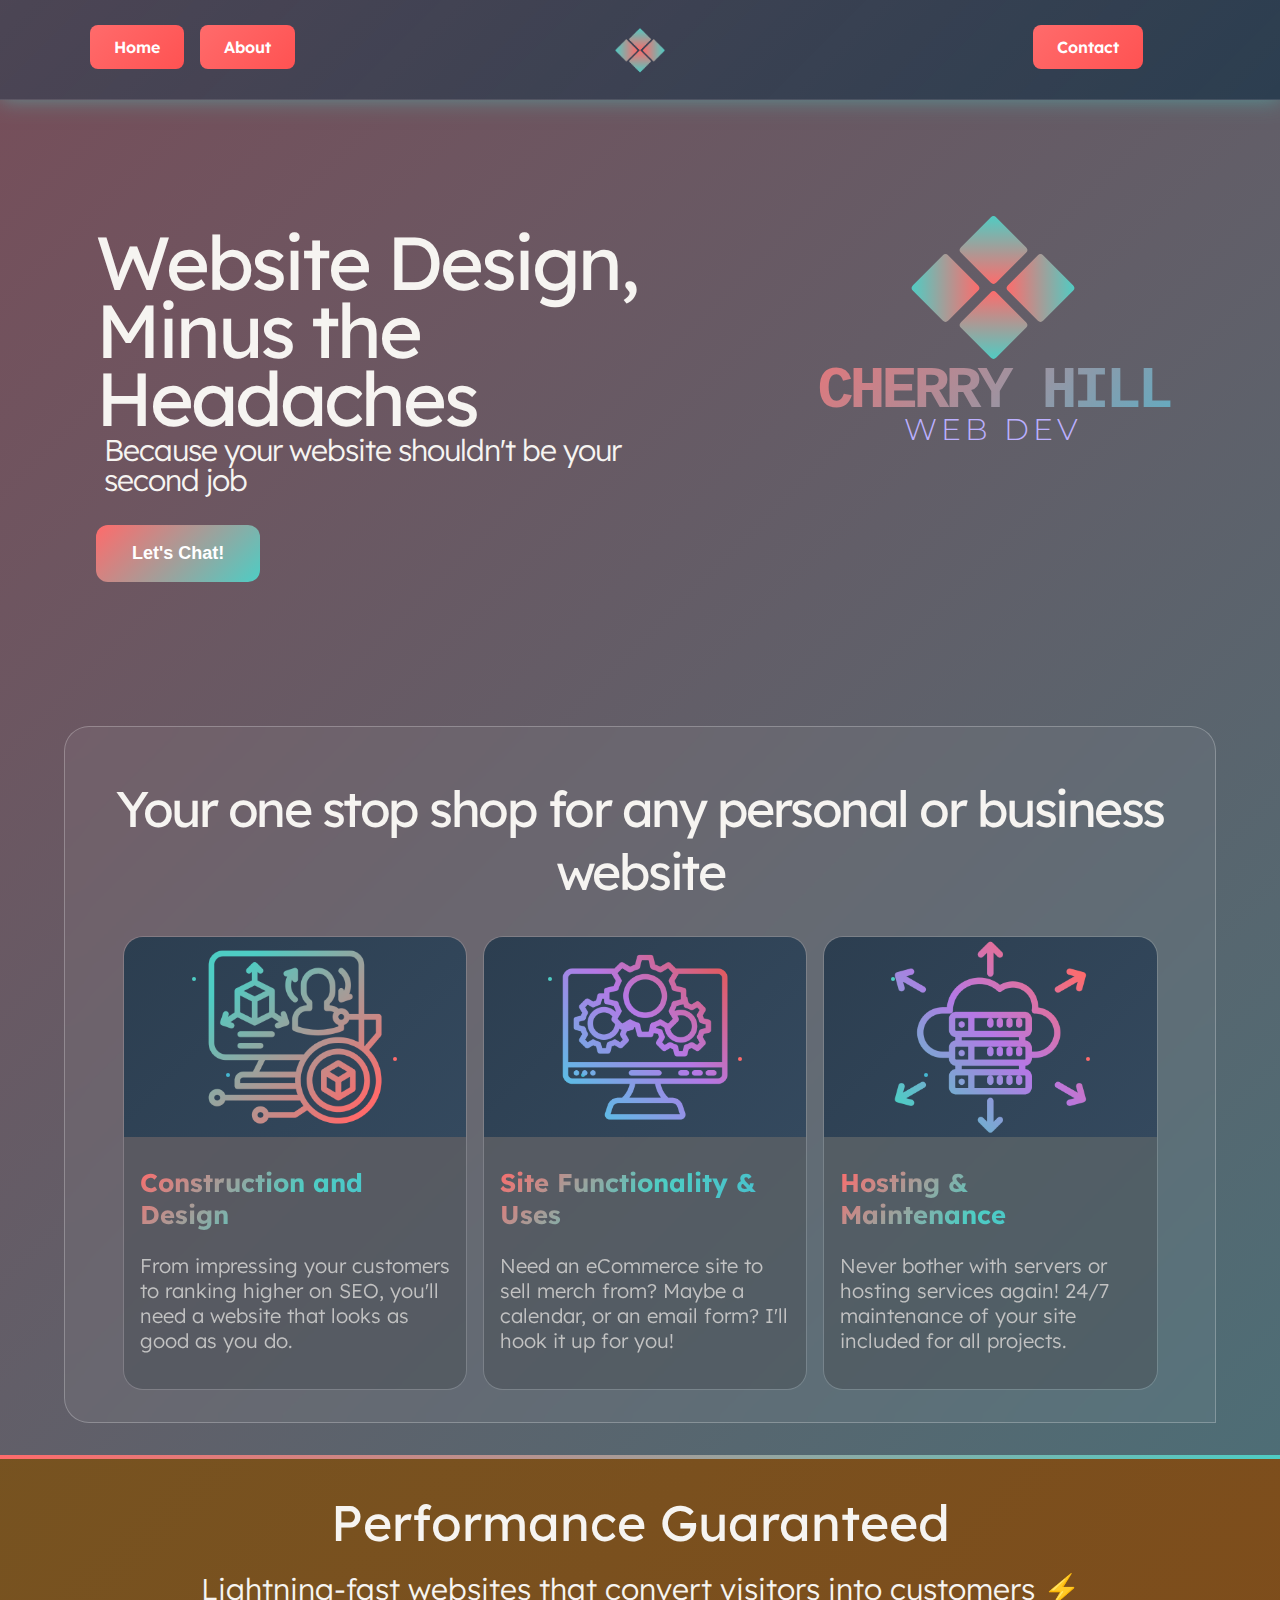
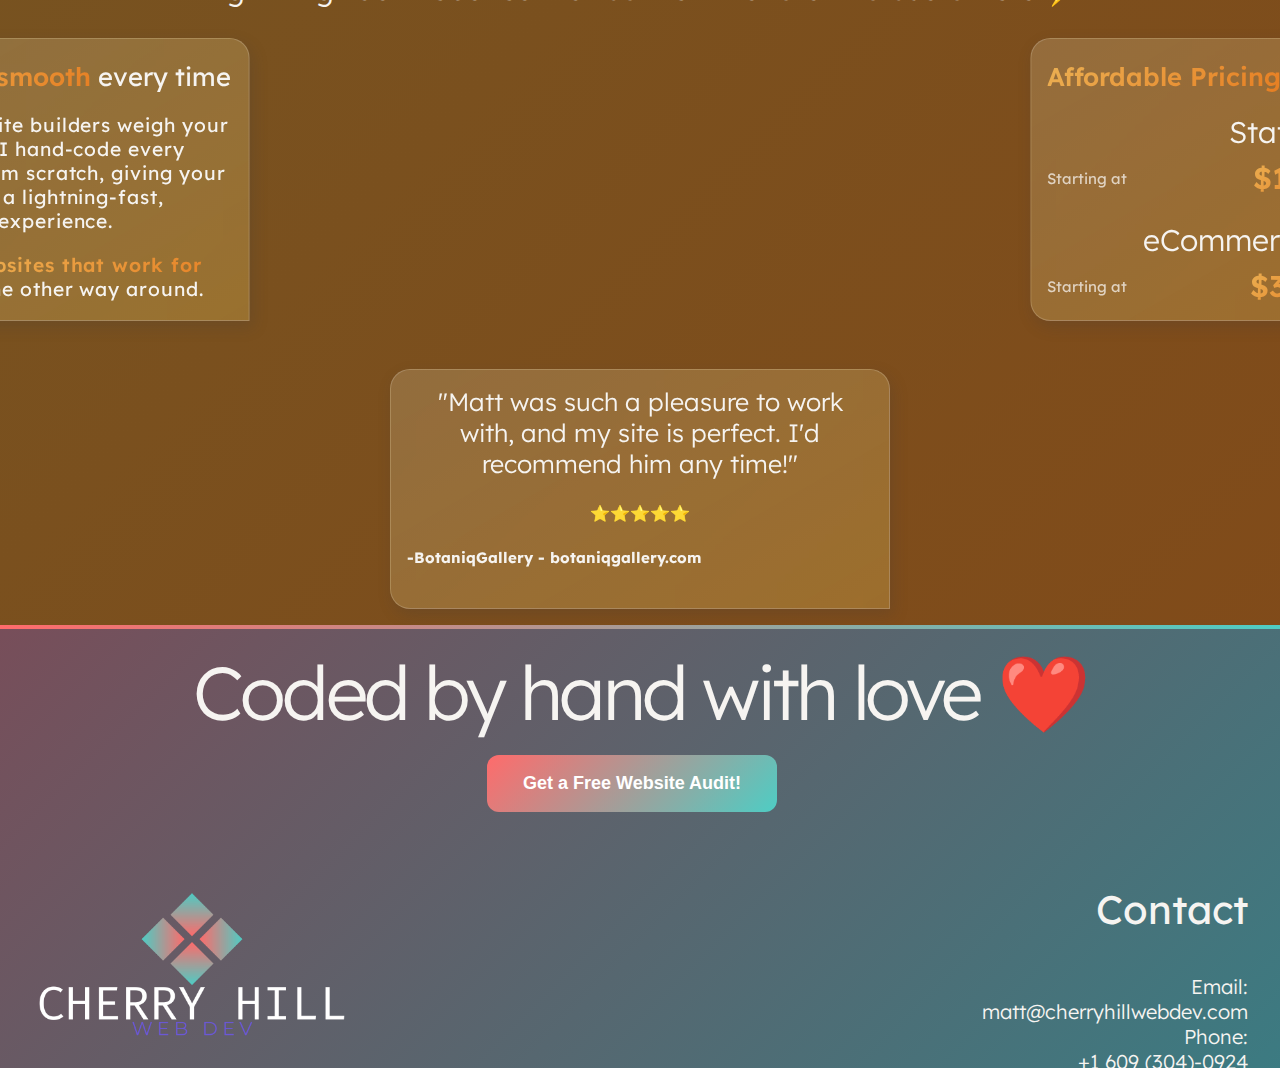
<file: index.html>
<!DOCTYPE html>
<html lang="en">
<head>
    <meta charset="UTF-8">
    <meta name="viewport" content="width=device-width, initial-scale=1.0">
    <meta name="description" content="Professional web design and development services in Cherry Hill. Custom websites, eCommerce solutions, and 24/7 hosting with guaranteed performance.">
    <meta name="keywords" content="web design, web development, Cherry Hill, website design, eCommerce, hosting, maintenance">
    <meta name="robots" content="index, follow">
    <link rel="preconnect" href="https://fonts.googleapis.com">
    <link rel="preconnect" href="https://fonts.gstatic.com" crossorigin>
    <link href="https://fonts.googleapis.com/css2?family=Lexend:wght@100..900&family=Montserrat:ital,wght@0,100..900;1,100..900&display=swap" rel="stylesheet">
    <link rel="stylesheet" href="./css/styles.css">
    <link rel="icon" type="image/x-icon" href="./img/favicon (2).png">
    <title>Cherry Hill Web Dev</title>
</head>
    <!-- Google tag (gtag.js) -->
<script async src="https://www.googletagmanager.com/gtag/js?id=G-KBKMLKCDB0"></script>
<script>
  window.dataLayer = window.dataLayer || [];
  function gtag(){dataLayer.push(arguments);}
  gtag('js', new Date());

  gtag('config', 'G-KBKMLKCDB0');
</script>
<body class="index-body">
    <div class="bg-holder">
        <div class="petal" id="p1">

        </div>
        <div class="petal" id="p2">

        </div>
        <div class="petal" id="p3">

        </div>
        <div class="petal" id="p4">

        </div>
        <div class="petal" id="p5">

        </div>
    </div>
    <header>
        <div class="header">
            <div class="header-left">
                <ul>
                    <li><a id="homebtn" class="btn-primary">Home</a></li>
                    <li><a id="aboutbtn" href="./pages/about.html" class="btn-primary">About</a></li>
                </ul>
            </div>
            <div class="header-center">
                <img class="logo" src="./img/favicon (2).png">
            </div>
            <div class="header-right">
                <ul>
                    <!-- <li><a href="#" class='head-btn'>Partners</a></li> -->
                    <li><a href='./pages/contact.html' class="btn-primary">Contact</a></li>
                </ul>
            </div>
        </div>
    </header>
    <main>
        <div class="container">
            <div class="page-title">
                <h1>Website Design,</h1>
                <h1>Minus the Headaches</h1>
                <h3>Because your website shouldn't be your second job</h3>
                <button onclick="pageRedirect('./pages/contact.html')" class="btn-cta"><span>Let's Chat!</span></button>
            </div>
            <div class="page-flair">
                <div class="web-logo">
                    <div class="flair">
                        
                    </div>
                    <div class="flair">
                        
                    </div>  
                    <div class="flair">
                        
                    </div>  
                    <div class="flair">
                        
                    </div>    
                </div>
                <div class="logo-words">
                    <h1>CHERRY HILL</h1>
                    <h3>WEB DEV</h3>
                </div>
            </div>
        </div>
        <div class="offers-container">
            <h1>Your one stop shop for any personal or business website</h1>
            <div class="offers-box">
                <div class="offer-card hidden-card">
                    <div class="offer-image">
                        <img src="./img/construction.png">
                        <div class="floating-elements">
                            <div class="floating-dot"></div>
                            <div class="floating-dot"></div>
                            <div class="floating-dot"></div>
                        </div>
                    </div>
                    <div class="text-box">
                        <h4>Construction and Design</h4>
                        <p>From impressing your customers to ranking higher on SEO, you'll need a website that looks as good as you do.</p>
                    </div>
                </div>
                <div class="offer-card hidden-card">
                    <div class="offer-image">
                        <img src="./img/sitefunctions.png">
                        <div class="floating-elements">
                            <div class="floating-dot"></div>
                            <div class="floating-dot"></div>
                            <div class="floating-dot"></div>
                        </div>
                    </div>
                        <div class="text-box">
                            <h4>Site Functionality & Uses</h4>
                            <p>Need an eCommerce site to sell merch from? Maybe a calendar, or an email form? I'll hook it up for you!</p>
                        </div>
                </div>
                <div class="offer-card hidden-card">
                    <div class="offer-image">
                        <img src="./img/serverrack.png">
                        <div class="floating-elements">
                            <div class="floating-dot"></div>
                            <div class="floating-dot"></div>
                            <div class="floating-dot"></div>
                        </div>
                    </div>
                    <div class="text-box">
                        <h4>Hosting & Maintenance</h4>
                        <p>Never bother with servers or hosting services again! 24/7 maintenance of your site included for all projects.</p>
                    </div>
                </div>
            </div>
        </div>
        <div class="section-divider">

        </div>
        <div class="comparison-container">
            <div class="bg-holder-comp">
                <div class="petal comp" id="p6">

                </div>
                <div class="petal comp" id="p7">

                </div>
                <div class="petal comp" id="p8">

                </div>
                <div class="petal comp" id="p9">

                </div>
                <div class="petal comp" id="p10">

                </div>
            </div>
            <div class="comparison-header">
                <h1>Performance Guaranteed</h1>
                <h3>Lightning-fast websites that convert visitors into customers &#x26A1;</h3>
            </div>
            <div class="comparison-gif-holder">
                <div class="comparison">
                    <div class="text-card left">
                        <h2><span class='highlight'>Buttery smooth</span> every time</h2>
                        <p>Most website builders weigh your site down. I hand-code every project from scratch, giving your customers a lightning-fast, optimized experience.</p>
                        <p>I build <span class='highlight'>websites that work for you</span>, not the other way around.</p>
                    </div>
                    <div class="text-card right">
                        <h2><span class="highlight">Affordable Pricing</span></h2>
                        
                        <div class="price-holder">
                            <div class="price-row">
                                <p class="price-label">Starting at</p>
                                <div class="price-content">
                                    <h3 class="price-left">Static Sites</h3>
                                    <h3 class="price-amount"><span class='holder-left'><span class='highlight'>$150</span>/mo</h3></span>
                                </div>
                            </div>
                            
                            <div class="price-row">
                                <p class="price-label">Starting at</p>
                                <div class="price-content">
                                    <h3 class="price-left">eCommerce Sites</h3>
                                    <h3 class="price-amount"><span class='holder-left'><span class='highlight'>$300</span>/mo</h3></span>
                                </div>
                            </div>
                        </div>
                    </div>
                </div>    
                <div id="review" class="text-card">
                        <h3>"Matt was such a pleasure to work with, and my site is perfect. I'd recommend him any time!"</h3>
                        <span class='review-text'><h4>&#11088;&#11088;&#11088;&#11088;&#11088;</h4></span>
                        <h5>-BotaniqGallery - botaniqgallery.com</h5>
                    </div>
            </div>
        </div>
        <div class="section-divider">

        </div>
        <div class="comparison-description">
            <div class="comparison-desc-head">
                <h1>Coded by hand with love &#x2764;&#xfe0f;</h1>
                <button id="audit" onclick="pageRedirect('/pages/contact.html')" class="btn-cta"><span>Get a Free Website Audit!</span></button>
            </div>
            <div class="footer">
                <div class="left-footer">
                    <div class="full-logo">
                        <img src="./img/full-logo.png">
                    </div>
                </div>
                <div class="right-footer">
                    <h3>Contact</h3>
                    <h5>Email:</h5> <h5>matt@cherryhillwebdev.com</h5>
                    <h5>Phone:</h5> <h5>+1 609 (304)-0924</h5>
                </div>
            </div>
        </div>
    </main>

    <script src="./js/index.js"></script>
    <script type="application/ld+json">
        {
          "@context": "https://schema.org",
          "@type": "LocalBusiness",
          "name": "Cherry Hill Web Dev",
          "description": "Professional web design and development services",
          "telephone": "+1 609-304-0924",
          "email": "matt@cherryhillwebdev.com",
          "address": {
            "@type": "PostalAddress",
            "addressLocality": "Cherry Hill",
            "addressRegion": "NJ"
          },
          "priceRange": "$80-$100",
          "serviceArea": "Cherry Hill, NJ"
        }
    </script>
</body>
</html>
</file>
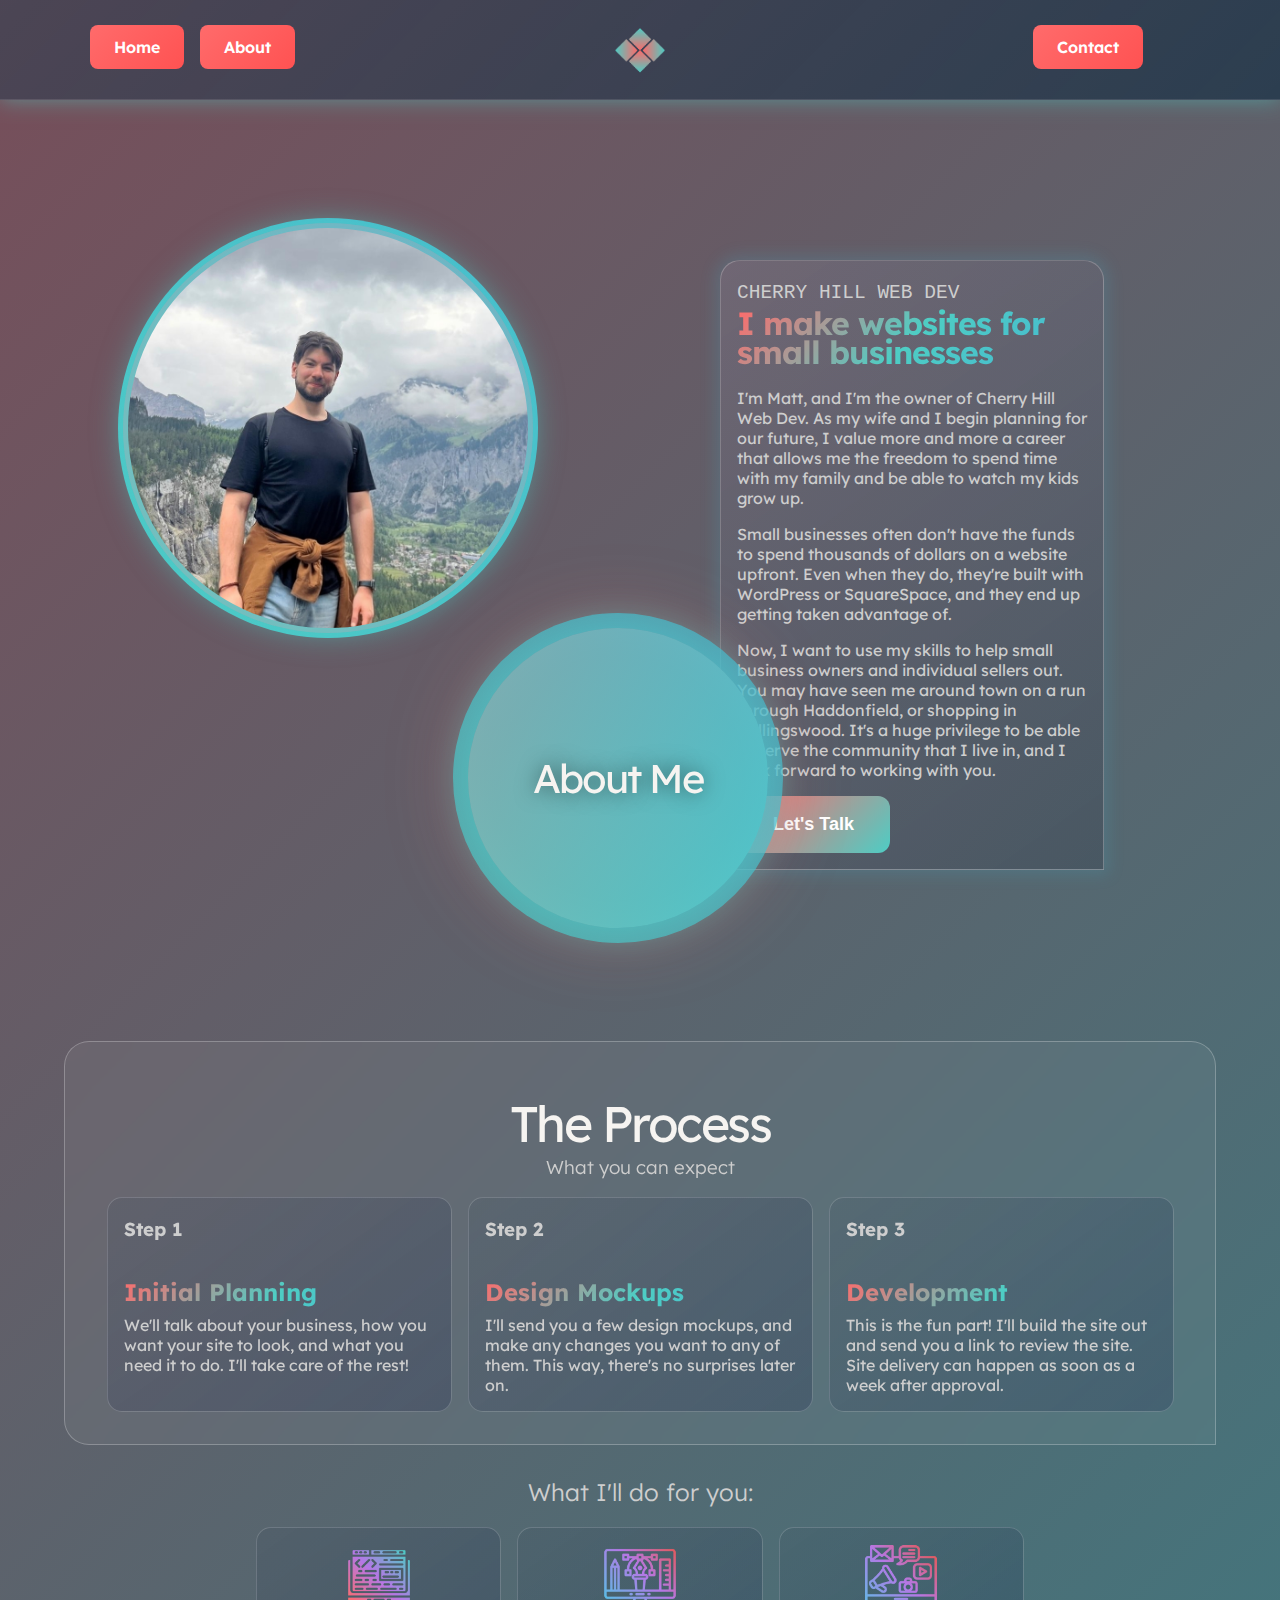
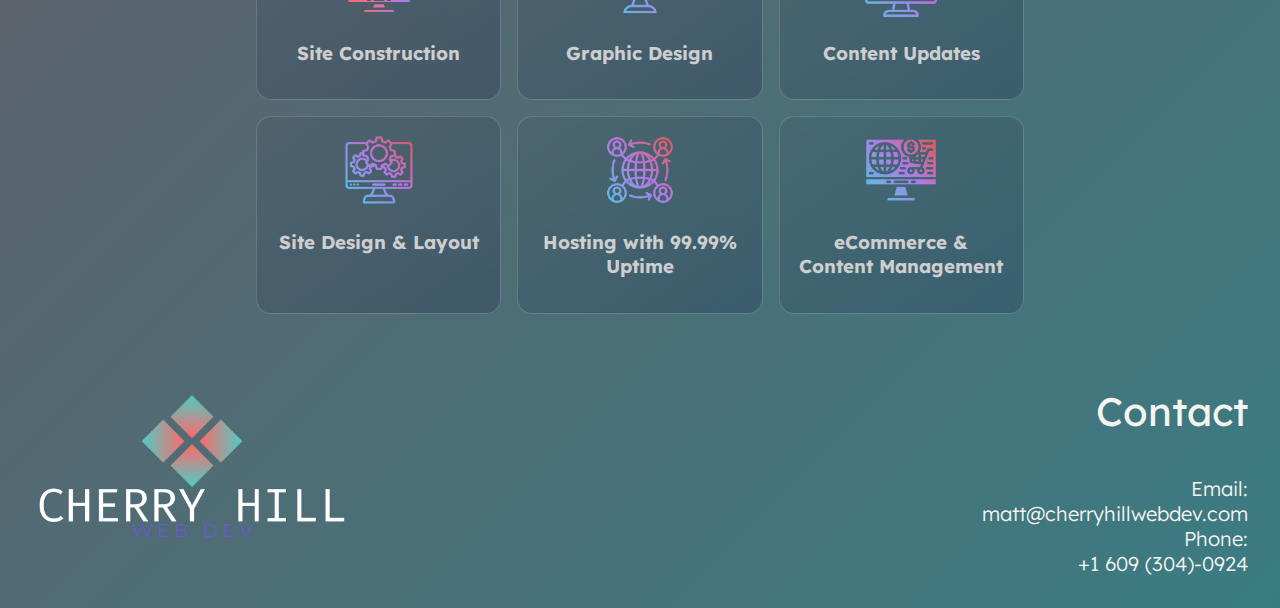
<file: pages/about.html>
<!DOCTYPE html>
<html lang="en">
<head>
    <meta charset="UTF-8">
    <meta name="viewport" content="width=device-width, initial-scale=1.0">
    <link rel="preconnect" href="https://fonts.googleapis.com">
    <link rel="preconnect" href="https://fonts.gstatic.com" crossorigin>
    <link href="https://fonts.googleapis.com/css2?family=Lexend:wght@100..900&display=swap" rel="stylesheet">
    <link rel="stylesheet" href="/css/styles.css">
    <link rel="icon" type="image/x-icon" href="/img/favicon (2).png">
    <title>About</title>
</head>
<body class='about-body'>
    <header>
        <div class="header">
            <div class="header-left">
                <ul>
                    <li><a id="homebtn" href="/index.html" class="btn-primary">Home</a></li>
                    <li><a id="aboutbtn"  class="btn-primary">About</a></li>
                </ul>
            </div>
            <div class="header-center">
                <img class="logo" src="/img/favicon (2).png">
            </div>
            <div class="header-right">
                <ul>
                    <!-- <li><a href="#" class='head-btn'>Partners</a></li> -->
                    <li><a href='/pages/contact.html' class="btn-primary">Contact</a></li>
                </ul>
            </div>
        </div>
    </header>
    <main>
        <div class="background">
            <div class="dot1"></div>
            <div class="dot2"></div>
        </div>
        <div class="about-container">
            <div class="left-holder">
                <div class="selfie">
                        <img src="/img/selfie.jpg">
                    <div class="circle">
                        <h1>About Me</h1>
                    </div>
                </div>    
            </div>
            <div class="right-holder">
                <div class="about-box">
                    <h4>CHERRY HILL WEB DEV</h4>
                    <h1>I make websites for small businesses</h1>
                    <p>I'm Matt, and I'm the owner of Cherry Hill Web Dev. As my wife and I begin planning for our future, I value more and more a career that allows me the freedom to spend time with my family and be able to watch my kids grow up.</p>
                    <p>Small businesses often don't have the funds to spend thousands of dollars on a website upfront. Even when they do, they're built with WordPress or SquareSpace, and they end up getting taken advantage of.</p>
                    <p>Now, I want to use my skills to help small business owners and individual sellers out. You may have seen me around town on a run through Haddonfield, or shopping in Collingswood. It's a huge privilege to be able to serve the community that I live in, and I look forward to working with you.</p>
                    <button onclick="pageRedirect('/pages/contact.html')" class="btn-cta"><span>Let's Talk</span></button>   
                </div>
            </div>
        </div>
        <div class="offers-container">
            <div class="process-head">
                <h1>The Process</h1>
                <h3>What you can expect</h3>
            </div>
            <div class="process-holder">
                <div class="process-card">
                    <h3>Step 1</h3>
                    <div class="process-text">
                        <h2>Initial Planning</h2>
                        <p>We'll talk about your business, how you want your site to look, and what you need it to do. I'll take care of the rest!</p>
                    </div>
                </div>
                <div class="process-card">
                    <h3>Step 2</h3>
                    <div class="process-text">
                        <h2>Design Mockups</h2>
                        <p>I'll send you a few design mockups, and make any changes you want to any of them. This way, there's no surprises later on.</p>
                    </div>
                </div>
                <div class="process-card">
                    <h3>Step 3</h3>
                    <div class="process-text">
                        <h2>Development</h2>
                        <p>This is the fun part! I'll build the site out and send you a link to review the site. Site delivery can happen as soon as a week after approval.</p>
                    </div>
                </div>
            </div>
        </div>
        <div class="services">
            <h2>What I'll do for you:</h2>
            <div class="services-holder">
                <div class="service-card">
                    <div class="service-img">
                        <img src="/img/website-coding.png">
                    </div>
                    <div class="service-txt">
                        <h3>Site Construction</h3>
                    </div>
                </div>
                <div class="service-card">
                    <div class="service-img">
                        <img src="/img/graphic-design.png">
                    </div>
                    <div class="service-txt">
                        <h3>Graphic Design</h3>
                    </div>
                </div>
                <div class="service-card">
                    <div class="service-img">
                        <img src="/img/site-updates.png">
                    </div>
                    <div class="service-txt">
                        <h3>Content Updates</h3>
                    </div>
                </div>
                <div class="service-card">
                    <div class="service-img">
                        <img src="/img/webdesign.png">
                    </div>
                    <div class="service-txt">
                        <h3>Site Design & Layout</h3>
                    </div>
                </div>
                <div class="service-card">
                    <div class="service-img">
                        <img src="/img/hosting.png">
                    </div>
                    <div class="service-txt">
                        <h3>Hosting with 99.99% Uptime</h3>
                    </div>
                </div>
                <div class="service-card">
                    <div class="service-img">
                        <img src="/img/ecommerce.png">
                    </div>
                    <div class="service-txt">
                        <h3>eCommerce & Content Management</h3>
                    </div>
                </div>
            </div>
        </div>
        
            <div class="footer">
                <div class="left-footer">
                    <div class="full-logo">
                        <img src="/img/full-logo.png">
                    </div>
                </div>
                <div class="right-footer">
                    <h3>Contact</h3>
                    <h5>Email:</h5> <h5>matt@cherryhillwebdev.com</h5>
                    <h5>Phone:</h5> <h5>+1 609 (304)-0924</h5>
                </div>
            </div>
    </main>
    <script src="/js/index.js"></script>
</body>
</html>
</file>
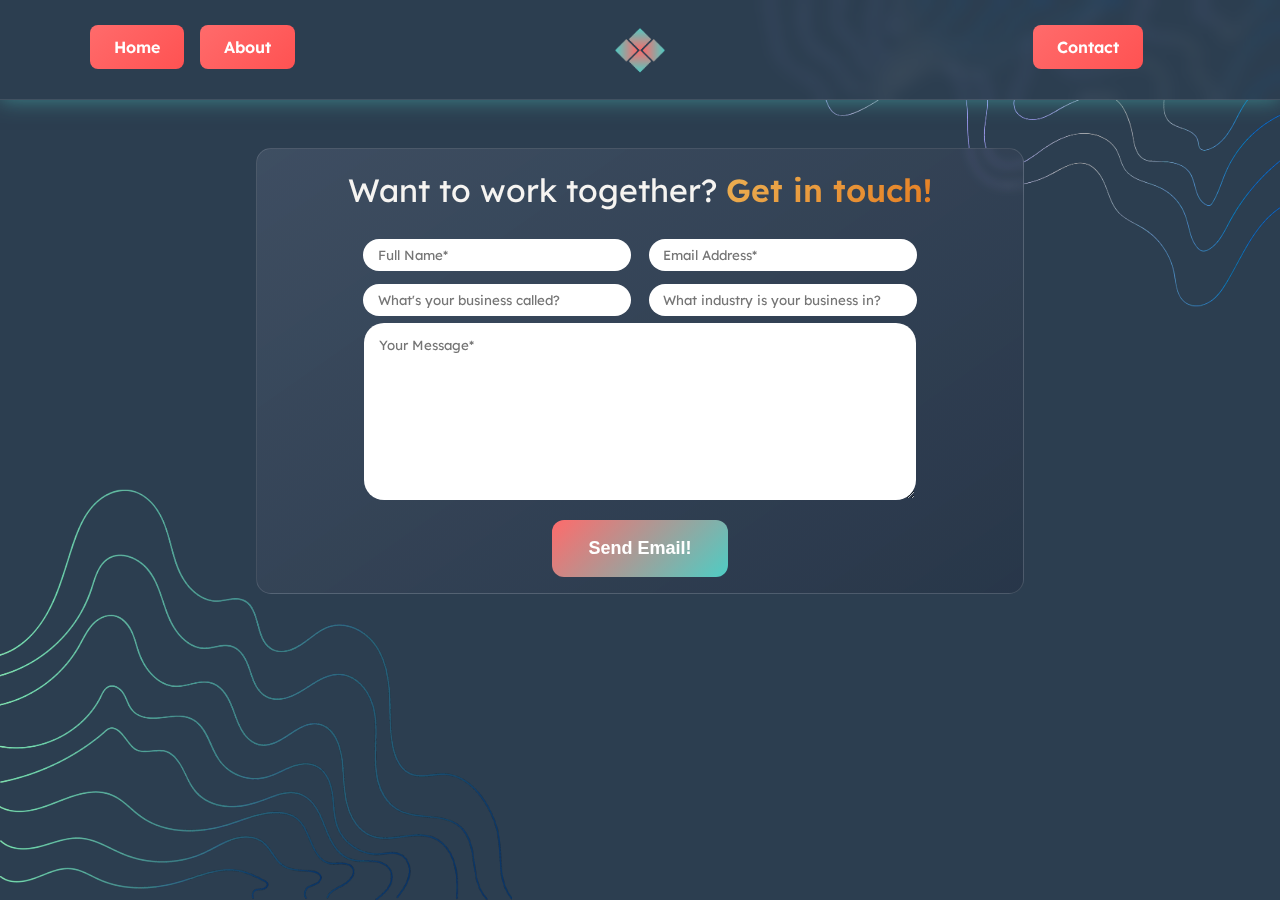
<file: pages/contact.html>
<!DOCTYPE html>
<html lang="en">
<head>
    <meta charset="UTF-8">
    <meta name="viewport" content="width=device-width, initial-scale=1.0">
    <link rel="preconnect" href="https://fonts.googleapis.com">
    <link rel="preconnect" href="https://fonts.gstatic.com" crossorigin>
    <link href="https://fonts.googleapis.com/css2?family=Lexend:wght@100..900&display=swap" rel="stylesheet">
    <link rel="stylesheet" href="/css/styles.css">
    <link rel="icon" type="image/x-icon" href="/img/favicon (2).png">
    <title>Let's Talk!</title>
</head>
<body class="contact-page">
    <header>
        <div class="header contact-head">
            <div class="header-left">
                <ul>
                    <li><a id="homebtn" href="/index.html" class="btn-primary">Home</a></li>
                    <li><a id="aboutbtn"  class="btn-primary">About</a></li>
                </ul>
            </div>
            <div class="header-center">
                <img class="logo" src="/img/favicon (2).png">
            </div>
            <div class="header-right">
                <ul>
                    <!-- <li><a href="#" class='head-btn'>Partners</a></li> -->
                    <li><a href='/pages/contact.html' class="btn-primary">Contact</a></li>
                </ul>
            </div>
        </div>
    </header>
    <main>
        <div class="contact-container">
            <div class="email-form" id="email-form">
                <h1>Want to work together? <span class='highlight'>Get in touch!</span></h1>
                <form target="_blank" action="https://formsubmit.co/matt@cherryhillwebdev.com" method="POST">
                    <div class="form-group">
                        <div class="form-row">
                            <input type="hidden" name="_subject" value="New Form Submission from {{ name }}" />
                            <input type="text" name="name" id="name" placeholder="Full Name*" required>
                            <input type="email" name="email" id="email" placeholder="Email Address*" required>
                            <input type="text" name="business" id="business-type" placeholder="What's your business called?">
                            <input type="text" name="industry" id="industry" placeholder="What industry is your business in?">
                        </div>
                        <div class="email-body">
                            <textarea placeholder="Your Message*" name="message" rows="10" required></textarea>
                        </div>
                    </div>
                    <button class="btn-cta" type="submit"><span>Send Email!</span></button>
                </form>
            </div>
        </div>
    </main>
</body>

</html>
</file>
<file: css/styles.css>
* {
    box-sizing: border-box;
    --off-white: #3A3F47;
    --white:#F6F4F1;
    --lime: #38ece6;
    --purple: #6b58d6;
    --light-purp: #bab3e6;
    --red: #ffaff5;
    --black: #1c1e1f;
    --onyx: #393D3F;
    --deep-red: #ff75e8;
    --dark-blue: #1a1c30;
    --yellow: #FFE66D;
}

html, body {
    margin: 0;
    padding: 0;
    overflow-x: hidden;
}

body {
    background: 
        linear-gradient(135deg, #ff6b6b5b, #4ecdc56e),
        #2c3e50;
}

.header {
    position: relative;
    font-family: 'Lexend';
    height: 100px;
    width: 100%;
    display: flex;
    justify-content: space-between;
    align-items: center;
    background: linear-gradient(135deg, #ff6b6b27, #4ecdc500),
    #2c3e50;
    border-bottom: 1px solid rgba(255, 255, 255, 0.1);
    box-shadow: 0 0 20px rgba(78, 205, 196, 0.5);
}

.header a {
    color: white;
}

.header-left {
    width: 30%;
    display: flex;
    justify-content: center;
}

.header-left ul {
    font-family: 'Lexend', sans-serif;
    font-size: 20px;
    color: var(--black);
    list-style: none;
    display: flex;
    justify-content: center;
    padding: 0;
}

.head-btn {
    display: inline-block;
    background: var(--light-purp);
    font-family: 'Lexend';
    padding: 0.6em 1.3em;
    font-weight: 900;
    font-size: 18px;
    border: 3px solid var(--black);
    border-radius: 25px;
    box-shadow: 0.3em 0.3em;
    cursor: pointer;
    text-decoration: none;
}

.btn-primary {
    background: linear-gradient(135deg, #ff6b6b, #ff5252);
    border: none;
    padding: 12px 24px;
    border-radius: 8px;
    color: white;
    font-weight: 600;
    font-size: 16px;
    cursor: pointer;
    transition: all 0.3s ease;
    text-decoration: none;
    display: inline-block;
    position: relative;
    overflow: hidden;
}

.btn-primary::before {
    content: '';
    position: absolute;
    top: 0;
    left: -100%;
    width: 100%;
    height: 100%;
    background: linear-gradient(90deg, transparent, rgba(255, 255, 255, 0.2), transparent);
    transition: left 0.5s;
}

.btn-primary:hover::before {
    left: 100%;
}

.btn-primary:hover { 
    transform: translateY(-2px); 
    box-shadow: 0 8px 25px rgba(255, 107, 107, 0.4); 
}

a {
    text-decoration: none;
    color: inherit;
}

.btn-cta {
    background: linear-gradient(135deg, #ff6b6b, #4ecdc4);
    border: none;
    padding: 18px 36px;
    border-radius: 12px;
    color: white;
    font-weight: 700;
    font-size: 18px;
    cursor: pointer;
    transition: all 0.3s ease;
    text-decoration: none;
    display: inline-block;
    position: relative;
    overflow: hidden;
}

.btn-cta::before {
    content: '';
    position: absolute;
    top: 0;
    left: 0;
    width: 100%;
    height: 100%;
    background: linear-gradient(135deg, #4ecdc4, #ff6b6b);
    opacity: 0;
    transition: opacity 0.3s ease;
}

.btn-cta:hover::before {
    opacity: 1;
}

.btn-cta:hover {
    transform: translateY(-3px) scale(1.02);
    box-shadow: 0 12px 30px rgba(255, 107, 107, 0.3);
}

.btn-cta span {
    position: relative;
    z-index: 1;
}

.head-btn:hover {
    transform: translate(-0.05rem, -0.05rem);
    box-shadow: 0.35em 0.35em;
}

.head-btn:active {
    transform: translate(0.05em, 0.05em);
    box-shadow: 0.25em 0.25em;
}

.selected {
    background: var(--deep-red);
}

.head-btn.contact {
    background: var(--white) !important;
    color: var(--purple) !important;
    border: 3px solid var(--purple);
    box-shadow: 0.3em 0.3em;
}

.header-left ul li {
    margin: 0 0.5rem;
}

.header-center {
    width: 30%;
    display: flex;
    justify-content: center;
}

.logo {
    height: 50px;
    width: 50px;
    object-fit: scale-down;
}

.header-right {
    width: 30%;
}

.header-right ul {
    font-family: 'Lexend', sans-serif;
    font-size: 20px;
    color: var(--black);
    list-style: none;
    display: flex;
    justify-content: center;
    padding: 0;
}

.header-right ul li {
    margin: 0 0.5rem;
}

.bg-holder {
    width: 100%;
    height: 700px;
    position: absolute;
    z-index: -1;
}

.petal {
    position: absolute;
    background: linear-gradient(135deg, #4ecdc4, #ff6b6b);
    border: 1px solid #ffffff27;
    border-radius: 40% 40% 0 40%;
}

.petal.comp {
    background: linear-gradient(135deg, #f39c12, #e67e22);
    border: 1px solid rgba(255, 255, 255, 0.2);
    z-index: -10;
}

#p1 {
    top: 0px;
    left: 15%;
    height: 75px;
    width: 75px;
    animation: petalsA 5s linear infinite;
}

#p2 {
    top: 0px;
    left: 30%;
    height: 50px;
    width: 50px;
    animation: petalsB 4s linear infinite .5s;
}

#p3 {
    top: 10%;
    left: 20%;
    height: 30px;
    width: 30px;
    animation: petalsC 3s linear infinite .25s;
}

#p4 {
    top: 0px;
    left: 45%;
    height: 60px;
    width: 60px;
    border-radius: 40% 40% 40% 0;
    animation: petalsC 5.5s linear infinite .5s;
}

#p5 {
    top: 0px;
    left: 25%;
    height: 45px;
    width: 45px;
    border-radius: 40% 40% 40% 0;
    animation: petalsA 4.5s linear infinite 0.3s;
}

.container {
    font-family: 'Lexend';
    display: flex;
    justify-content: center;
    width: 100%;
    padding: 1em;
    margin-bottom: clamp(4em, 10%, 10em);
}

.page-title {
    margin-left: 5rem;
    margin-top: 5rem;
    padding-top: 2em;
    color: var(--white)
}

.page-title h1 {
    font-size: 75px;
    font-weight: 400;
    letter-spacing: -3px;
    line-height: 0.90;
    margin-bottom: 0.01em;
    margin-top: 0.01em;
}

.page-title h3 {
    margin-top: 0.1em;
    margin-left: .5rem;
    font-size: 30px;
    font-weight: 300;
    letter-spacing: -1px;
    line-height: 1;
}
.page-title a {
    margin-top: 5rem;
}

.cta {
    margin-left: 3rem;
}

.page-flair {
    display: flex;
    flex-direction: column;
    width: 50%;
    padding-top: 5rem;
}

.web-logo {
    position: relative;
    width: 145px;
    height: 145px;
    top: 5%;
    left: 50%;
    transform: translateX(-50%)
}

.flair {
    position: absolute;
    height: 50px;
    width: 50px;
    border-radius: 4px;
    background: linear-gradient(45deg, #4ecdc4, #ff6b6b);
}

.flair:nth-child(1) {transform: translateX(-50%) rotateZ(var(--angle)); top: 7%; left: 50%; --angle: 135deg; animation: floatInUp 1s backwards ease-out 0.3s; }
.flair:nth-child(2) {transform: translateX(-50%) rotateZ(var(--angle)); bottom: 7%; left: 50%; --angle: -45deg; animation: floatInDown 1s backwards ease-out 0.5s;}
.flair:nth-child(3) {transform: translateY(50%) rotateZ(var(--angle)); bottom: 50%; left: 0; --angle: 45deg; animation: floatInLeft 1s backwards ease-out 0.6s;}
.flair:nth-child(4) {transform: translateY(50%) rotateZ(var(--angle)); bottom: 50%; right: 0; --angle: -135deg; animation: floatInRight 1s backwards ease-out 0.4s; }

.logo-words {
    text-align: center;
    font-family: monospace
}

.logo-words h1 {
    font-size: 60px;
    letter-spacing: -4px;
    background: linear-gradient(135deg, #ff6b6b,#45b7d1);
    text-shadow: #38ece6;
    -webkit-background-clip: text;
    -webkit-text-fill-color: transparent;
    background-clip: text;
    margin-bottom: 0.1rem;
    margin-top: 1rem;
}

.logo-words h3 {
    font-family: 'Montserrat';
    letter-spacing: 4px;
    font-weight: 300;
    color: #bcb0ff;
    font-size: 30px;
    margin-top: -1rem;
}

.offers-container {
    width: 90%;
    max-width: 1200px;
    background: rgba(255, 255, 255, 0.05);
    backdrop-filter: blur(10px);
    border: 1px solid rgba(255, 255, 255, 0.253);
    border-radius: 25px 25px 0 25px;
    padding-top: 1rem;
    padding-bottom: 2rem;
    margin: 1em auto 2em;
    animation: slideUp 1.2s backwards cubic-bezier(.3,.34,.41,1.01);
    z-index: 1;
}

.offers-container h1 {
    font-family: 'Lexend';
    font-size: 50px;
    font-weight: 400;
    letter-spacing: -0.05em;
    color: var(--white);
    text-align: center;
    padding: 0 1em;
}

.offers-box {
    display: flex;
    justify-content: space-between;
    align-items: flex-start;
    gap: 1em;
    width: 90%;
    margin: auto;
}

.offer-card {
    display: flex;
    flex-direction: column;
    background: rgba(255, 255, 255, 0.05);
    border: 1px solid #ffffff1c;
    border-radius: 20px;
    transition: transform 0.3s, box-shadow 0.4s;
    z-index: 1;
    overflow: hidden;
}

.offer-card.hidden-card {
    transform: translateY(30%);
    opacity: 0;
}

.offer-card.floatUp {
    opacity: 1;
    transform: translateY(0);
}

.offer-card:hover {
    transform: translateY(-1%);
}

.offer-card:hover .offer-image {
    transform: scale(105%);
    transform-origin: bottom center;
}

.offer-image {
    height: 200px;
    background: linear-gradient(135deg, #2c3e50, #34495e);
    display: flex;
    align-items: center;
    justify-content: center;
    position: relative;
    overflow: hidden;
    transition: transform 0.25s;
    transform-origin: bottom;
}

.offer-image img {
    width: 100%;
    height: 100%;
    object-fit: cover;
    border-radius: 10px 10px 0 0;
    transition: transform 0.35s;
    transform-origin: bottom;
    z-index: 1;
}

.floating-elements {
    position: absolute;
    width: 100%;
    height: 100%;
    pointer-events: none;
}

.floating-dot {
    position: absolute;
    width: 4px;
    height: 4px;
    background: #4ecdc4;
    border-radius: 50%;
    animation: floatB 3s ease-in-out infinite;
}

.floating-dot:nth-child(1) { top: 20%; left: 20%; animation-delay: 0s; }
.floating-dot:nth-child(2) { top: 60%; right: 20%; animation-delay: 1s; background: #ff6b6b; }
.floating-dot:nth-child(3) { bottom: 30%; left: 30%; animation-delay: 2s; background: #45b7d1; }

.text-box{
    text-align: left;
    font-family: 'Lexend';
    color: #c2c2c2;
    padding: 1rem;
    background-color: #3a3f4770;
    display: flex;
    flex-direction: column;
    justify-content: center;
    box-sizing: border-box;
    height: auto;
}

.text-box h4 {
    font-size: clamp(10px, 2vw, 30px);
    margin-top: 0.5em;
    margin-bottom: 0.5em;
    background: linear-gradient(135deg, #ff6b6b, #4ecdc4, #45b7d1);
    -webkit-background-clip: text;
    -webkit-text-fill-color: transparent;
    background-clip: text;
}

.text-box p {
    font-size: clamp(10px, 2vw, 20px);
    font-weight: 300;
    margin-top: 0.5em;
}

.comparison-container {
    background: 
        linear-gradient(135deg, rgba(252, 179, 61, 0.3), rgba(230, 126, 34, 0.4)),
        #3d2914;
    padding: 1rem 0;
    padding-bottom: 0.5rem;
    z-index: 5;
    overflow: hidden;
}

.bg-holder-comp {
    position: relative;
    top: -100px;
    width: 100%;
    height: auto;
    z-index: 1;
}

#p6 {
    top: -10%;
    left: 15%;
    height: 75px;
    width: 75px;
    animation: petalsA 5s linear infinite;
    z-index: 1;
}

#p7 {
    top: -10%;
    left: 20%;
    height: 50px;
    width: 50px;
    animation: petalsB 4s linear infinite .5s;
    z-index: 1;
}

#p8 {
    top: -10%;
    left: 60%;
    height: 30px;
    width: 30px;
    animation: petalsC 3s linear infinite .25s;
    z-index: 1;
}

#p9 {
    top: -10%;
    left: 75%;
    height: 60px;
    width: 60px;
    border-radius: 40% 40% 40% 0;
    animation: petalsC 5.5s linear infinite .5s;
    z-index: 1;
}

#p10 {
    top: -10%;
    left: 50%;
    height: 45px;
    width: 45px;
    border-radius: 40% 40% 40% 0;
    animation: petalsA 4.5s linear infinite 0.3s;
    z-index: 1;
}

.section-divider {
    height: 4px;
    background: linear-gradient(90deg, #ff6b6b, #4ecdc4, #f39c12, #e67e22);
    background-size: 300% 100%;
    animation: shimmer 4s linear infinite alternate;
}
.comparison-container {
    padding-bottom: 1rem;
}

.comparison-container h1 {
    font-family: 'Lexend';
    color: var(--white);
    font-weight: 400;   
    font-size: 50px;
    text-align: center;
    z-index: 2;
    margin: 1rem auto;
}

.comparison-container h3 {
    font-family: 'Lexend';
    color: var(--white);
    font-weight: 300;   
    font-size: 30px;
    text-align: center;
    z-index: 2;
    margin-top: 0;
}

.comparison-gif-holder {
    margin-top: 1rem;
    padding: 0 1rem;
}

.comparison {
    display: flex;
    justify-content: center;
    align-items: stretch;
    gap: 2rem;
    margin-bottom: 3rem;
}

.text-card {
    width: 30%;
    max-width: 500px;
    border-radius: 20px 20px 0 20px;
    padding: 0 1em;
    background: linear-gradient(150deg,rgba(255, 242, 206, 0.185) 0%, rgba(255, 219, 103, 0.24) 100%);
    backdrop-filter: blur(10px);
    border: 1px solid #ffffff2f;
    box-shadow: 3px 6px 15px #393d3f34;
    z-index: 10;
}

.text-card h2 {
    color: var(--white);
    font-size: 30px;
    font-weight: 400;
    font-family: 'Lexend';
}

.text-card p {
    color: var(--white);
    font-size: 20px;
    font-weight: 400;
    font-family: 'Lexend';
    letter-spacing: 0.05em;
}

#review {
    margin: auto;
    width: 40%;
    padding: 1rem;
}

.review-text {
    text-align: center;
    margin-top: 0.5rem;
}

#review h3 {
    font-size: 25px;
}

#review h5 {
    font-family: 'Lexend';
    font-size: 15px;
    color: var(--white)
}

.highlight {
    background: linear-gradient(135deg, #ebb053, #e67e22);
    -webkit-background-clip: text;
    -webkit-text-fill-color: transparent;
    background-clip: text;
    font-weight: 600;
}

.price-holder {
    display: flex;
    flex-direction: column;
    gap: 1.5rem;
}

.price-row {
    display: flex;
    flex-direction: column;
    gap: 0.25rem;
}

.price-label {
    font-size: 15px;
    text-align: right;
    margin: 0;
    color: rgba(255, 255, 255, 0.7);
}

.price-content {
    display: flex;
    justify-content: space-between;
    align-items: baseline;
}

.price-left {
    text-align: start;
    margin: 0;
}

.price-amount {
    margin: 0;
    text-align: right;
}

.left {
    transform: translateX(-100%);
    transition: transform 0.8s cubic-bezier(.3,.34,.41,1.01);
}

.right {
    transform: translateX(100%);
    transition: transform 0.8s cubic-bezier(.3,.34,.41,1.01);
}

.slide-in {
    transform: translateX(0);
}

.comparison-description {
    position: relative;
        background: 
        linear-gradient(135deg, rgba(255, 107, 107, 0.356), rgba(78, 205, 197, 0.432)),
        #2c3e50;
    text-align: center;
    z-index: 3;
    overflow: hidden;
    border-bottom: 4px solid var(--dark-blue)
}

.comparison-desc-head h1 {
    font-family: 'Lexend';
    font-weight: 300;   
    font-size: 75px;
    letter-spacing: -0.05em;
    color: var(--white);
    margin: 1rem auto;
}

#audit {
    margin-right: 1rem;
}

.comparison-desc-body {
    width: 40%;
    margin: auto;
}


.footer {
    display: flex;
    justify-content: space-between;
    overflow-x: hidden;
    width: 100%;
    height: 100%;
    padding: 2rem;
}

.full-logo {
    width: 80%;
    max-width: 400px;
    height: auto;
}

.full-logo img {
    width: 100%;
    height: auto;
    object-fit: scale-down;
}

.left-footer {
    display: flex;
    justify-content: flex-start;
    align-items: end;
}

.right-footer {
    text-align: right;
    font-family: 'Lexend';
    color: var(--white)
}

.right-footer h3 {
    font-size: 40px;
    font-weight: 400;
}

.right-footer h5 {
    margin: 0;
    font-size: 20px;
    font-weight: 300;
}

/*ABOUT SECTION*/
.about-body {
    min-height: 950px;
}

.about-container {
    display: flex;
    justify-content: space-evenly;
    width: 100%;
    margin-bottom: 1em;
}

.left-holder {
    width: 50%;
    position: relative;
    min-height: 925px;
}
.right-holder {
    width: 50%;
    position: relative;
}

.circle {
    position: absolute;
    display: flex;
    justify-content: center;
    align-items: center;
    height: 300px;
    width: 300px;
    background: linear-gradient(115deg,#ff6b6b 0%, #4ecdc4 100%);
    border-radius: 50%;
    top: 100%;
    right: -60%;
    animation: float 5s infinite ease-in-out, pulse 3s infinite ease-in-out;
    box-shadow: 
        0 0 40px rgba(78, 205, 196, 0.8),
        0 0 80px rgba(255, 107, 107, 0.4),
        inset 0 0 40px rgba(255, 255, 255, 0.1);
    z-index: 2;
}

.circle::before {
    content: '';
    position: absolute;
    top: -15px;
    left: -15px;
    right: -15px;
    bottom: -15px;
    background: linear-gradient(45deg, #ff6b6b, #4ecdc4, #45b7d1, #ff6b6b);
    background-size: 400% 400%;
    border-radius: 50%;
    z-index: -1;
    animation: gradientSpin 6s ease infinite reverse;
    opacity: 0.7;
}

.circle h1 {
    font-family: 'Lexend';
    font-size: 40px;
    font-weight: 400;
    letter-spacing: -0.05em;
    color: var(--white);
    text-align: center;
    text-shadow: 0 0 20px rgba(0, 0, 0, 0.5);
    margin: 0;
    position: relative;
    z-index: 1;
}

.selfie {
    position: relative;
    height: 400px;
    width: 400px;
    border-radius: 50%;
    animation: float 5s infinite ease-in-out;
    right: -20%;
    top: 8rem;
}

.selfie img {
    width: 100%;
    height: 100%;
    border-radius: 50%;
    object-fit: cover;
    position: relative;
    z-index: 1;
}

.selfie::before {
    content: '';
    position: absolute;
    top: -10px;
    left: -10px;
    right: -10px;
    bottom: -10px;
    background: linear-gradient(45deg, #ff6b6b, #4ecdc4, #45b7d1, #ff6b6b);
    background-size: 400% 400%;
    border-radius: 50%;
    z-index: -1;
    animation: gradientSpin 4s ease infinite;
}

.selfie::after {
    content: '';
    position: absolute;
    top: -5px;
    left: -5px;
    right: -5px;
    bottom: -5px;
    background: rgba(255, 255, 255, 0.1);
    border-radius: 50%;
    z-index: -1;
    box-shadow: 
        0 0 30px rgba(78, 205, 196, 0.6),
        inset 0 0 30px rgba(255, 107, 107, 0.3);
}


.about-box {
    width: 60%;
    font-family: 'Lexend';
    margin: 10em auto 0 5em;
    max-width: 500px;
    background: linear-gradient(145deg, #acafcc25,#1a1c3036);
    padding: 1rem;
    border: solid 1px #ffffff3a;
    border-radius: 20px 20px 0 20px;
    box-shadow: 0 0 15px 5px #45b7d12d;
}

.about-box h4 {
    color:#cecece;
    font-family: monospace;
    font-size: 1.5em;
    font-weight: 300;
    margin: .25em 0;
}

.about-box h1 {
    margin-top: 0.1em;
    letter-spacing: -1px;
    line-height: .9;
    background: linear-gradient(135deg, #ff6b6b, #4ecdc4, #45b7d1);
    -webkit-background-clip: text;
    -webkit-text-fill-color: transparent;
    background-clip: text;
}

.about-box p {
    color:#cecece;
}

.process-head h1 {
    margin-bottom: 0;
}

.process-head h3 {
    font-family: "Lexend";
    color: #cecece;
    text-align: center;
    font-weight: 300;
    margin-top: 0;
}

.process-holder {
    display: flex;
    justify-content: center;
    margin: auto;
    gap: 1rem;
}

.process-card {
    min-width: 20%;
    max-width: 30%;
    background: linear-gradient(145deg, #2c3e501f 0%, #050a3d31 100%);
    border-radius: 15px;
    border: 1px solid #ffffff2f;
    font-family: 'Lexend';
    color: #cecece;
    padding: 0 1rem;
}

.process-card h2 {
    background: linear-gradient(135deg, #ff6b6b, #4ecdc4, #45b7d1);
    -webkit-background-clip: text;
    -webkit-text-fill-color: transparent;
    background-clip: text;
    margin-bottom: 0;
    margin-top: 1.5em;
}

.process-card p {
    margin-top: 0.5rem;
}

.services-holder {
    width: 60%;
    max-width: 1200px;
    gap: 1rem;
    margin: auto;
    display: grid;
    grid-template-columns: 1fr 1fr 1fr;
    grid-template-rows: auto;
}

.services h2 {
    font-family: "Lexend";
    color: #cecece;
    text-align: center;
    font-weight: 300;
    margin-top: 0;
}

.service-card {
    background: linear-gradient(145deg, #2c3e501f 0%, #050a3d31 100%);
    border-radius: 15px;
    border: 1px solid #ffffff2f;
    font-family: 'Lexend';
    color: #cecece;
    padding: 1rem;
    text-align: center;
}

.service-img{
    width: 35%;
    height: auto;
    margin: auto;
}

.service-img img {
    width: 100%;
    height: auto;
    object-fit: cover;
}

/*CONTACT PAGE*/
.contact-head {
    background: unset;
    backdrop-filter: blur(7.5px);
}

.contact-page {
    background-image:
        url('/img/bgflair1.svg'),
        url('/img/bgflair2.svg');
    background-repeat: no-repeat no-repeat;
    background-position: bottom left, top right;
    background-size: 40%, 40%;
    background-attachment: fixed;
    min-height: 100vh;
}

.contact-container {
    width: 100%;
}

.email-form {
    background: linear-gradient(145deg, #acafcc25,#1a1c3036);
    backdrop-filter: blur(5px);
    position: relative;
    width: 60%;
    margin: 3em auto;
    display: flex;
    flex-direction: column;
    justify-content: center;
    border: 1px solid #ffffff21;
    border-radius: 15px;
    text-align: center;
    padding-bottom: 1em;
}

.email-form h1 {
    font-family: 'Lexend';
    color: var(--white);
    font-weight: 400;
}

.email-form input {
    width: 35%;
    height: 2rem;
    border: solid 1px #ffffff21;
    border-radius: 20px;
    padding-left: 1em;
    font-family: 'Lexend';
    margin: 0.5em;
}

.email-form textarea {
    width: 72%;
    border: solid 1px #ffffff21;
    border-radius: 20px;
    padding-left: 1em;
    padding-top: 1em;
    font-family: 'Lexend';
    margin-bottom: 1rem;
}

.email-form input:focus,
.email-form textarea:focus {
    border: 3px solid transparent;
    box-shadow: 
        0 0 0 3px #ff6b6b,
        0 0 20px rgba(255, 107, 107, 0.6),
        0 0 40px rgba(78, 205, 196, 0.4);
    animation: shimmerFocus 2s ease-in-out infinite;
    outline: none;
}

@font-face {
    font-family: 'Century';
    src: url('/fonts/CENTURY.TTF');
}

@font-face {
    font-family: 'Boucle';
    src: url('/fonts/boucle2-regular.ttf');
}

@keyframes floatInUp {
    0% {
        opacity: 0;
        transform: translate(-50%, -10%) scale(0.9) rotateZ(var(--angle));
    }
    100% {
        transform: translate(-50%, 0) scale(1) rotateZ(var(--angle));
    }
}
@keyframes floatInDown {
    0% {
        opacity: 0;
        transform: translate(-50%, -10%) scale(0.9) rotateZ(var(--angle));
    }
    100% {
        transform: translate(-50%, 0) scale(1) rotateZ(var(--angle));
    }
}
@keyframes floatInLeft {
    0% {
        opacity: 0;
        transform: translate(0, 40%) scale(0.9) rotateZ(var(--angle));
    }
    100% {
        transform: translate(0, 50%) scale(1) rotateZ(var(--angle));
    }
}
@keyframes floatInRight {
    0% {
        opacity: 0;
        transform: translate(0, 40%) scale(0.9) rotateZ(var(--angle));
    }
    100% {
        transform: translate(0, 50%) scale(1) rotateZ(var(--angle));
    }
}

@keyframes petalsA {
    0% {
        opacity: 50%;
        transform: translate(0, 0);
    }
    25% {
        opacity: 35.5%;
        transform: translate(20%, 100%) rotateZ(15deg);
    }
    50% {
        opacity: 25%;
        transform: translate(10%, 200%) rotateZ(35deg);
    }
    75% {
        opacity: 12.5%;
        transform: translate(-10%, 300%) rotateZ(5deg);
    }
    100% {
        opacity: 0%;
        transform: translate(-25%, 400%) rotateZ(-5deg);
    }
}

@keyframes petalsB {
    0% {
        opacity: 50%;
        transform: translate(0, 0);
    }
    25% {
        opacity: 35.5%;
        transform: translate(20%, 100%) rotateZ(15deg);
    }
    50% {
        opacity: 25%;
        transform: translate(5%, 200%) rotateZ(-10deg);
    }
    75% {
        opacity: 12.5%;
        transform: translate(-10%, 300%) rotateZ(-15deg);
    }
    100% {
        opacity: 0%;
        transform: translate(-25%, 400%) rotateZ(-5deg);
    }
}

@keyframes petalsC {
    0% {
        opacity: 75%;
        transform: translate(0, 0);
    }
    25% {
        opacity: 50%;
        transform: translate(10%, 150%) rotateZ(-15deg);
    }
    50% {
        opacity: 25%;
        transform: translate(5%, 300%) rotateZ(-30deg);
    }
    75% {
        opacity: 12.5%;
        transform: translate(-10%, 450%) rotateZ(-45deg);
    }
    100% {
        opacity: 0%;
        transform: translate(-15%, 600%) rotateZ(-50deg);
    }
}

@keyframes floatB {
    0%, 100% { transform: translateY(0px); opacity: 0.7; }
    50% { transform: translateY(-10px); opacity: 1; }
}

@keyframes gradientSpin {
    0% { background-position: 0% 50%; }
    50% { background-position: 100% 50%; }
    100% { background-position: 0% 50%; }
}

@keyframes pulse {
    0%, 100% { transform: translate(-50%, -50%) scale(1); }
    50% { transform: translate(-50%, -50%) scale(1.05); }
}

@keyframes float {
    0%, 100% { transform: translateY(0px); }
    50% { transform: translateY(-20px); }
}

@keyframes shadowAni1 {
    0% { box-shadow: 0.3em 0.3em #ff6b6b, -.5em -.5em #4ecdc4 };
    25% { box-shadow:  0.1em 0.25em #ff6b6b, -1em .7em #4ecdc4 };
    50% { box-shadow: -.25em -.1em #ff6b6b, -.1em .2em #4ecdc4 };
    75% { box-shadow: 1em .2em #ff6b6b, -.3em -.3em #4ecdc4 };
    100% { box-shadow: 0 -0.3em #ff6b6b, -.25em .4em #4ecdc4; };
}

@keyframes shadowAni2 {
    0% { box-shadow: -0.65em 0.1em #ff6b6b, 1em -.25em #4ecdc4 };
    50% { box-shadow: -1em -.5em #ff6b6b, -.5em .2em #4ecdc4 };
    100% { box-shadow: -1.25 -.8em #ff6b6b, .75em 5em #4ecdc4; };
}

@keyframes slideUp {
    0% { transform: translateY(100%) };
    100% { transform: translateY(0) };
}

@keyframes shimmer {
    0% {
        background-position: -200% 0;
    }
    100% {
        background-position: 200% 0;
    }
}
@keyframes shimmerFocus {
    0% { 
        box-shadow: 
            0 0 0 3px #ff6b6b,
            0 0 20px rgba(255, 107, 107, 0.8),
            0 0 40px rgba(78, 205, 196, 0.2);
    }
    50% { 
        box-shadow: 
            0 0 0 3px #4ecdc4,
            0 0 20px rgba(78, 205, 196, 0.8),
            0 0 40px rgba(255, 107, 107, 0.2);
    }
    100% { 
        box-shadow: 
            0 0 0 3px #ff6b6b,
            0 0 20px rgba(255, 107, 107, 0.8),
            0 0 40px rgba(78, 205, 196, 0.2);
    }
}

@media screen and (max-width: 1450px) {
    .price-row {
        gap: 0.5rem;
    }
    
    .price-label {
        display: none;
    }
    
    .price-content {
        flex-direction: column;
        gap: 0.5rem;
        align-items: stretch;
    }
    
    .price-left {
        order: 1;
        align-self: flex-end
    }
    
    .price-amount {
        order: 2;
        position: relative;
        text-align: center;
        display: flex;
        justify-content: space-between;
        align-items: center;
    }
    
    .price-amount::before {
        content: "Starting at";
        font-size: 15px;
        color: rgba(255, 255, 255, 0.7);
        font-weight: normal;
    }
}

@media screen and (max-width: 1350px) {
    .flair2 {
        left: unset;
        right: 5%;
    }
    .text-card h2 {
        font-size: clamp(15px, 2vw, 30px);
    }

    .text-card p {
        font-size: clamp(12px, 1.5vw, 20px)
    }
    .gif {
        height: clamp(200px, 50vw, 500px);
    }

    
}

@media screen and (max-width: 1190px) {
    .page-title {
        margin-left: 2em;
    }
    .page-title h3 {
        max-width: 450px;
    }
    .comparison-description h1 {
        font-size: 50px;
    }
}

@media screen and (max-width: 1020px) {
    .page-title {
        width:550px;
    }
    .about-body {
        min-height: unset;
    }

    .comparison {
        flex-direction: column;
        justify-content: center;
        gap: 1rem;
        margin-bottom: 1.5rem;
    }

    .text-card {
        margin: auto;
        min-width: 40%;
        max-width: 75%;
    }



    .about-container {
        display: grid;
        grid-template-rows: .25fr 1fr;
        min-height: unset;
    }
    .left-holder {
        height: auto;
        width: auto;
        margin-top: 1.5em;
        margin-bottom: 5rem;
        min-height: unset;
    }
    .right-holder {
        width: auto;
        margin-top: 1.5em;
    }
    .circle {
        position: absolute;
        right: -80%;
        top: 50%;
        height: clamp(50px, 30vw, 130px);
        width: clamp(50px, 30vw, 130px);
    }
    .circle h1 {
        position: relative;
        font-size: clamp(15px, 5vw, 30px)
    }
    .selfie {
        height: clamp(100px, 45vw, 200px);
        width: clamp(100px, 45vw, 200px);
        top: 20%;
        right: unset;
        left: 20%;
    }
    .about-box {
        width: 95%;
        margin: 0.15em auto;
        max-width: 550px;
    }

    .process-head h1 {
        margin-bottom: 0 !important;
    }

    .process-holder {
        flex-direction: column;
    }

    .process-card {
        width: 75%;
        max-width: unset;
        margin: auto;
    }
}

@media screen and (max-width: 850px) {
    .services-holder {
        grid-template-columns: 1fr;
    }
}

@media screen and (max-width: 800px) {
    .header {
        justify-content: center;
        height: 80px;
    }
    
    .head-btn {
        font-size: clamp(10px, 3vw, 18px);
    }
    .header-left {
        width: 50%;
    }

    .header-center {
        width: 15%;
    }

    .logo {
        height: 20px;
        width: 20px;
    }
    .container {
        flex-direction: column;
        margin: 0;
        padding: 0;
    }

    #p3 {
        top: -5px;
    }

    .page-title {
        margin: 0 0 1.5rem;
        padding: 1.5em 0.5em 0.5em;
        width: auto;
    }
    .page-title h1 {
        font-size: clamp(30px, 10vw, 60px);
    }
    .page-title h3 {
        font-size: clamp(15px, 6vw, 35px);
        margin: 0 0 1em;
    }
    .cta {
        margin: 0.5em;
        font-size: clamp(15px, 5vw, 25px);
    }

    .page-flair {
        margin: 0 auto;
        padding-top: 0;
        width: 100%;
    }

    .flair1 {
        right: 40%;
        top: 20%;
        width: clamp(70px, 40vw, 300px);
    }
    .flair2 {
        left: unset;
        right: 20%;
        top: 0;
        width: clamp(70px, 40vw, 300px);
    }

    .offers-container h1 {
        font-size: clamp(20px, 8vw, 40px);
        padding: 0 0.15em;
        margin: 0.15rem 0 1em 0;
    }

    .offers-box {
        flex-direction: column;
        justify-content: center;
    }

    .offer-card {
        width: 90%;
        height: auto;
        margin: auto;
        justify-content: center;
        align-items: center;
    }

    .offer-image {
        height: auto;
        width: 100%;
    }

    .text-box {
        display: block;
        padding-top: 0;
        padding-bottom: 0;
    }

    .text-card {
        width: 75%;
        padding-bottom: 1rem;
    }

    .text-card h2 {
        font-size: clamp(15px, 5vw, 25px);
    }

    .text-card h3{
        font-size: clamp(14px, 4vw, 20px)!important;
    }

    .text-box p {
        font-size: 15px;
    }

    .text-box h4 {
        font-size: 20px;
    }

    .price-left {
        font-size: clamp(14px, 1vw, 20px);
    }

    #review {
        margin: auto;
        width: 80%;
        max-width: 75%;
        padding: 1rem;
    }

    .comparison-header h1 {
        font-size: clamp(20px, 8vw, 40px);
        margin: 0 1rem;
    }

    .comparison-header h3 {
        font-size: clamp(14px, 5vw, 30px);
        margin: 0 1rem;
    }

    .comparison-description {
        padding-top: 1rem;
    }

    .comparison-desc-head {
        margin-bottom: 5rem;
    }

    .comparison-desc-head h1 {
        font-size: clamp(20px, 8vw, 40px);
        padding: 0;
    }

    .contact-page {
        background-size: 70%, 90%;
    }

    .email-form{
        width: 90%;
    }
    .email-form input {
        width: 90%;
        margin: 0.25em 0.5em;
    }
    .email-form textarea {
        width: 90%;
    }

    .right-footer h3 {
        font-size: 15px;
    }

    .right-footer h5 {
        font-size: 12px;
    }
}

@media screen and (max-width: 550px) {
    .header a {
        font-size: 14px;
        padding: 12px 22px;
    }

    .header-center {
        display: none;
        width: 0%;
    }
    .header-left {
        width: 66%;
        justify-content: flex-start;
    }

    .header-right {
        width: 33%;
        
    }

    .header-right ul {
        justify-content: flex-end;
    }
    
    .header {
        justify-content: space-between;
    }
    
}
@supports (-webkit-touch-callout: none) {
  html, body {
    overflow-x: hidden;
  }
    .comparison-container {
        overflow-x: hidden;
    }

}
</file>
